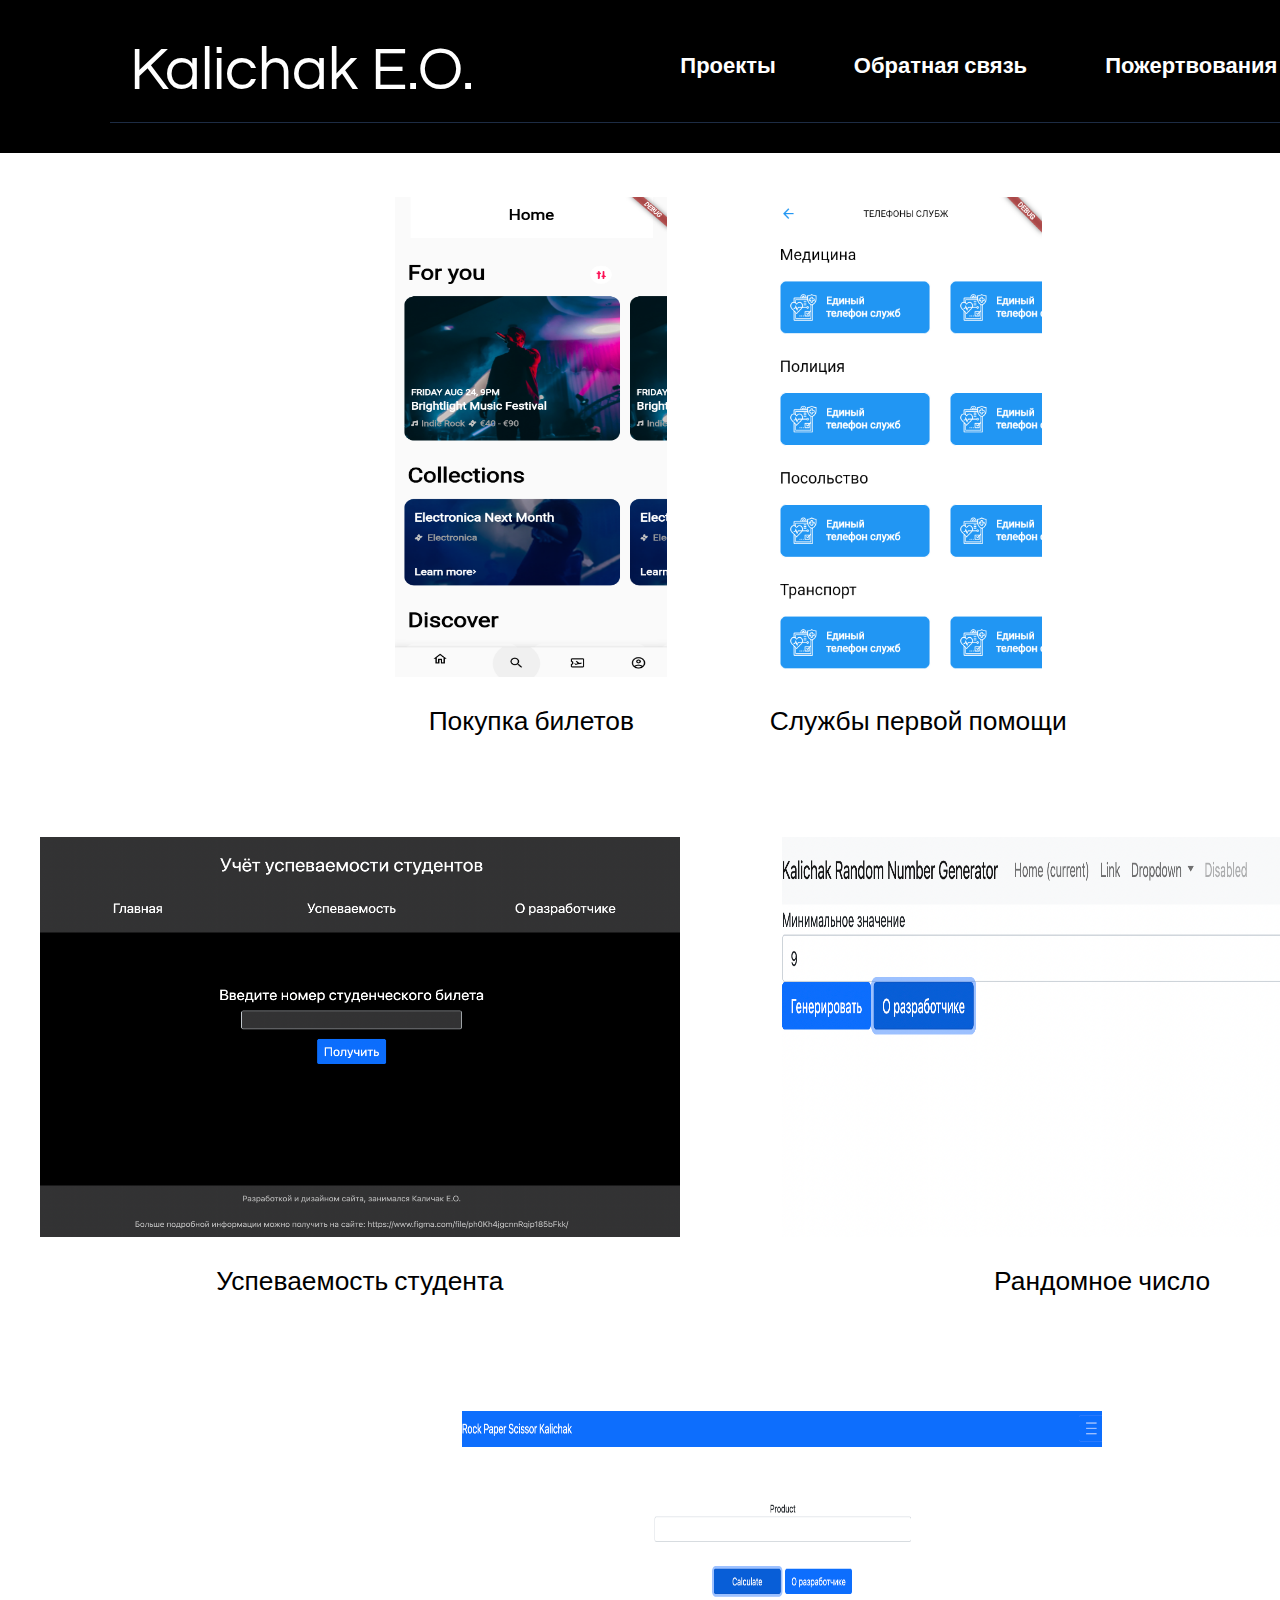
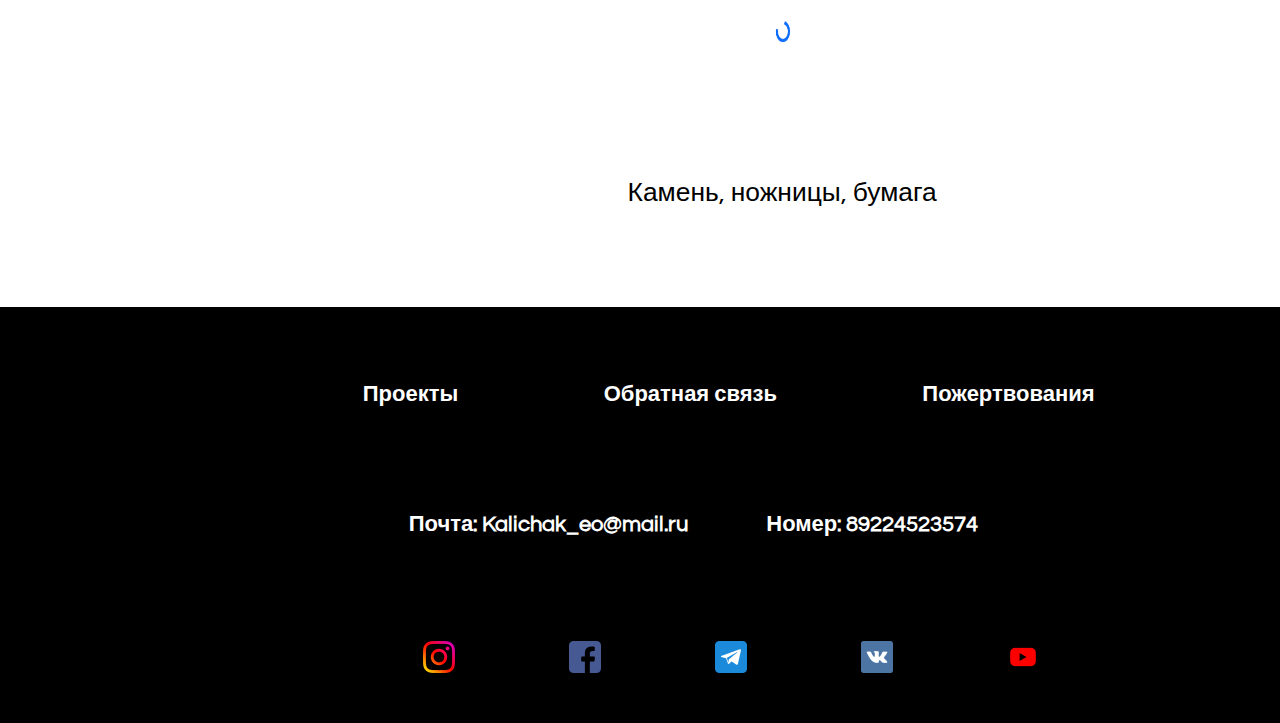
<file: pages/index_2.html>
<!DOCTYPE html>
<html lang="en">
<head>
    <meta charset="UTF-8">
    <meta name="viewport" content="width=1462">
    <link rel="preconnect" href="https://fonts.googleapis.com">
    <link rel="preconnect" href="https://fonts.gstatic.com" crossorigin>
    <link href="https://fonts.googleapis.com/css2?family=Jost:wght@200;400&family=Questrial&display=swap"
          rel="stylesheet">
    <title>Проекты</title>
    <link rel="stylesheet" href="../assets/css/style_2.css">
</head>
<header>
    <a href="../index.html" class="title">Kalichak E.O.</a>
    <div class="right_header">
        <ul class="mnu_top">
            <li><a href="index_2.html">Проекты</a></li>
            <li><a href="index_4.html">Обратная связь</a></li>
            <li><a href="index_5.html">Пожертвования</a></li>
        </ul>
    </div>
</header>
<body>
<section class="section">
    <div class="car_block">
        <div class="car_div"></div>
        <div class="car1">
            <a href="https://github.com/Nekori228/VS-main"><img src="../assets/photo/ticket.png" class="scale1" alt="C10"></a>
            <div class="car1_text"><p>Покупка билетов</p></div>
        </div>
        <div class="car_div"></div>
        <div class="car1">
            <a href="https://github.com/Nekori228/Layout"><img src="../assets/photo/phone.png" class="scale1" alt="C110"></a>
            <div class="car1_text"><p>Службы первой помощи</p></div>
        </div>
        <div class="car_div"></div>
        <div class="car2">
            <a href="https://github.com/Nekori228/Coursework2"><img src="../assets/photo/usp.png" class="scale2" alt="R33"></a>
            <div class="car2_text"><p>Успеваемость студента</p></div>
        </div>
        <div class="car_div"></div>

        <div class="car3">
            <a href="https://github.com/Nekori228/RandomNumberGenerator"><img src="../assets/photo/random.png" class="scale3" alt="R34"></a>
            <div class="car3_text"><p>Рандомное число</p></div>
        </div>
        <div class="car_div"></div>
        <div class="car3">
            <a href="https://github.com/Nekori228/FN2.0"><img src="../assets/photo/paper.png" class="scale4" alt="R35"></a>
            <div class="car3_text"><p>Камень, ножницы, бумага</p></div>
        </div>
    </div>
</section>
</body>
<footer>
    <nav class="footer_down">
        <a href="index_2.html">Проекты</a>
        <a href="index_4.html">Обратная связь</a>
        <a href="index_5.html">Пожертвования</a>
    </nav>
    <nav class="help">
        <a href="#">Почта: Kalichak_eo@mail.ru</a>
        <a href="#">Номер: 89224523574</a>
    </nav>
    <div class="social">
        <a href="#"><img src="../assets/social_icons/instagram.png" alt="instagram"></a>
        <a href="#"><img src="../assets/social_icons/facebook.png" alt="facebook"></a>
        <a href="#"><img src="../assets/social_icons/telegram.png" alt="telegram"></a>
        <a href="#"><img src="../assets/social_icons/vkontakte.png" alt="vkontakte"></a>
        <a href="#"><img src="../assets/social_icons/youtube.png" alt="youtube"></a>
    </div>
</footer>
</html>
</file>
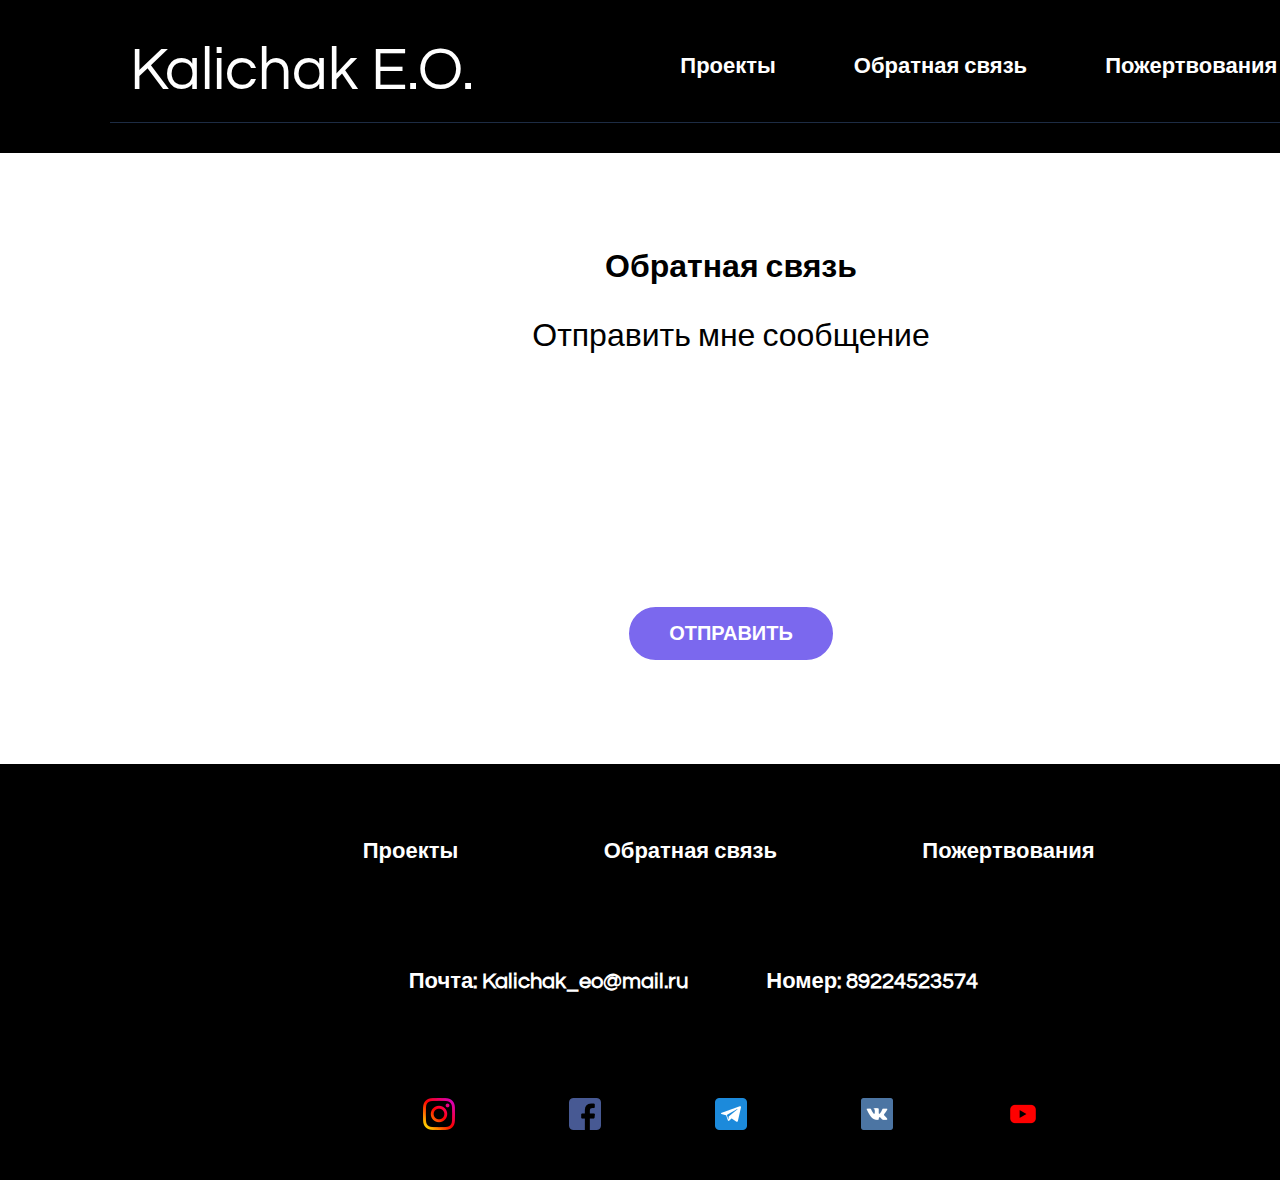
<file: pages/index_4.html>
<!DOCTYPE html>
<html lang="en">
<head>
    <meta charset="UTF-8">
    <meta name="viewport" content="width=1462">
    <link rel="preconnect" href="https://fonts.googleapis.com">
    <link rel="preconnect" href="https://fonts.gstatic.com" crossorigin>
    <link href="https://fonts.googleapis.com/css2?family=Jost:wght@200;400&family=Questrial&display=swap"
          rel="stylesheet">
    <title>Обратная связь</title>
    <link rel="stylesheet" href="../assets/css/style_4.css">
</head>
<header>
    <a href="../index.html" class="title">Kalichak E.O.</a>
    <div class="right_header">
        <ul class="mnu_top">
            <li><a href="index_2.html">Проекты</a></li>
            <li><a href="index_4.html">Обратная связь</a></li>
            <li><a href="index_5.html">Пожертвования</a></li>
        </ul>
    </div>
</header>
<body>
<section class="section" style="color: black">
    <div class="Feed">
        <h1>Обратная связь</h1>
        <p class="Feed_text">Отправить мне сообщение</p>

    </div>
<!--    <form class="www">-->
<!--        <label>-->
<!--            <input type="text" placeholder="Имя" class="polls_1"><br><br>-->
<!--            <input type="email" placeholder="Почта" class="polls_1"><br><br>-->
<!--            <textarea placeholder="Сообщение" class="polls_2"></textarea>-->
<!--        </label>-->
<!--    </form>-->
    <div class="btn_center">
        <a class="btn2" href="mailto:Kalicak_eo@mail.ru">Отправить</a>
    </div>
</section>
</body>
<footer>
    <nav class="footer_down">
        <a href="index_2.html">Проекты</a>
        <a href="index_4.html">Обратная связь</a>
        <a href="index_5.html">Пожертвования</a>
    </nav>
    <nav class="help">
        <a href="#">Почта: Kalichak_eo@mail.ru</a>
        <a href="#">Номер: 89224523574</a>
    </nav>
    <div class="social">
        <a href="#"><img src="../assets/social_icons/instagram.png" alt="instagram"></a>
        <a href="#"><img src="../assets/social_icons/facebook.png" alt="facebook"></a>
        <a href="#"><img src="../assets/social_icons/telegram.png" alt="telegram"></a>
        <a href="#"><img src="../assets/social_icons/vkontakte.png" alt="vkontakte"></a>
        <a href="#"><img src="../assets/social_icons/youtube.png" alt="youtube"></a>
    </div>
</footer>
</html>
</file>
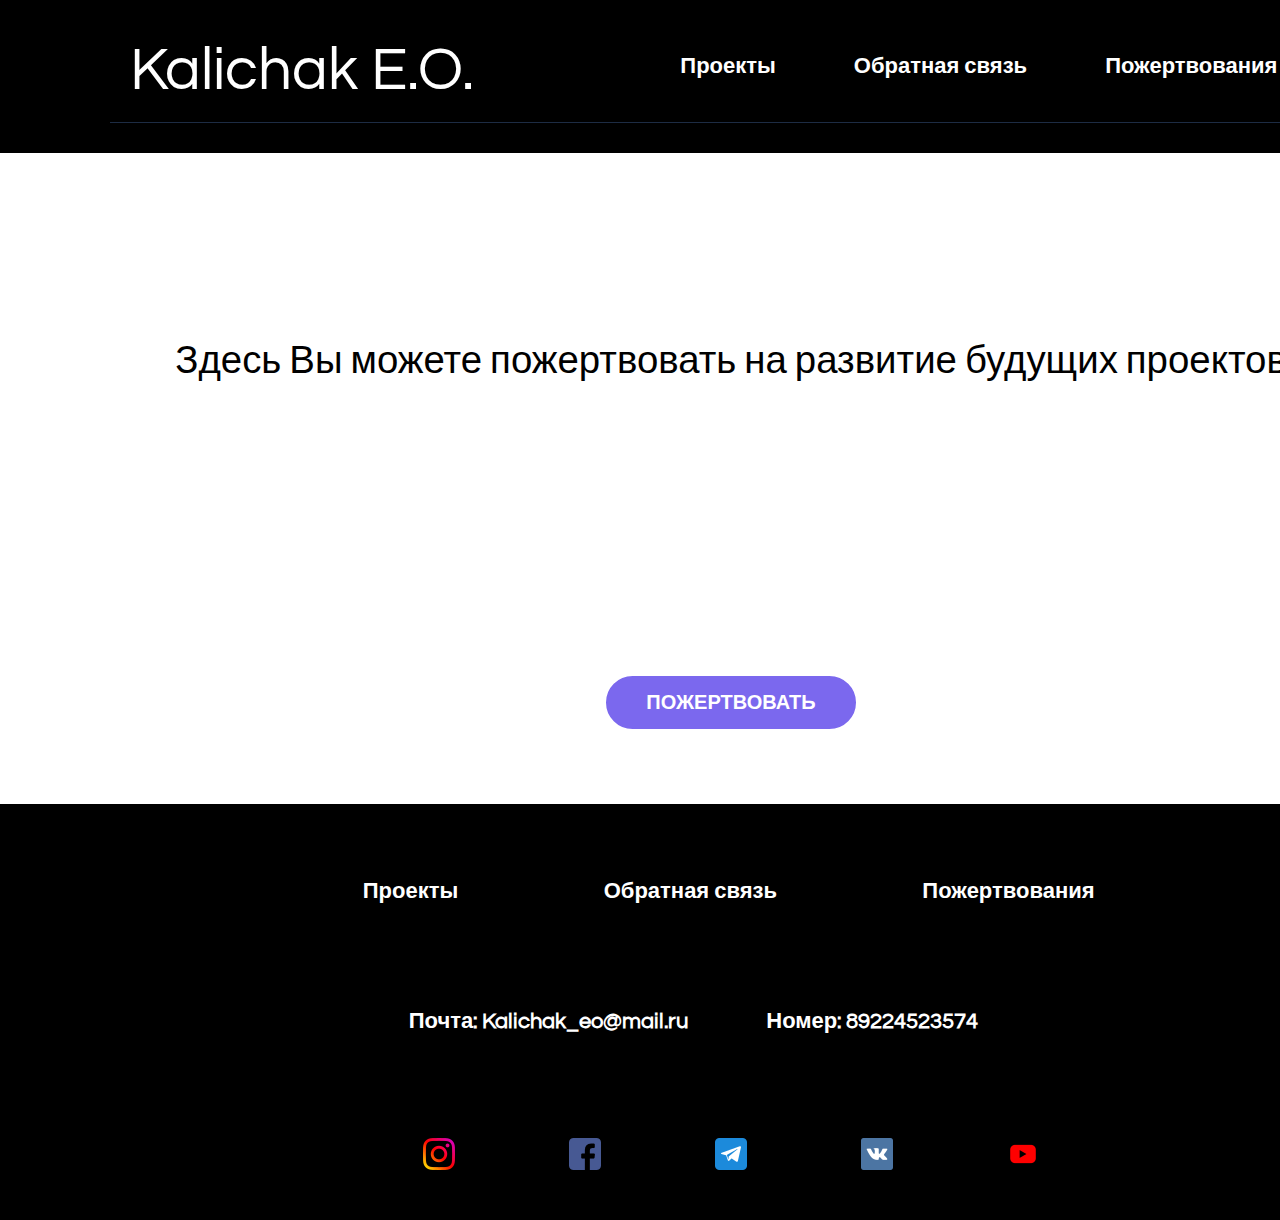
<file: pages/index_5.html>
<!DOCTYPE html>
<html lang="en">
<head>
    <meta charset="UTF-8">
    <meta name="viewport" content="width=1462">
    <link rel="preconnect" href="https://fonts.googleapis.com">
    <link rel="preconnect" href="https://fonts.gstatic.com" crossorigin>
    <link href="https://fonts.googleapis.com/css2?family=Jost:wght@200;400&family=Questrial&display=swap"
          rel="stylesheet">
    <title>Пожертвования</title>
    <link rel="stylesheet" href="../assets/css/style_5.css">
</head>
<header>
    <a href="../index.html" class="title">Kalichak E.O.</a>
    <div class="right_header">
        <ul class="mnu_top">
            <li><a href="index_2.html">Проекты</a></li>
            <li><a href="index_4.html">Обратная связь</a></li>
            <li><a href="index_5.html">Пожертвования</a></li>
        </ul>
    </div>
</header>
<body>
<section class="section" style="color: black">
    <div class="donations_title">
        <p>Здесь Вы можете пожертвовать на развитие будущих проектов</p>
    </div>
    <div class="btn_donations_title">
        <a class="btn2" href="https://www.donationalerts.com/r/nekori228">Пожертвовать</a>
    </div>
</section>
</body>
<footer>
    <nav class="footer_down">
        <a href="index_2.html">Проекты</a>
        <a href="index_4.html">Обратная связь</a>
        <a href="index_5.html">Пожертвования</a>
    </nav>
    <nav class="help">
        <a href="#">Почта: Kalichak_eo@mail.ru</a>
        <a href="#">Номер: 89224523574</a>
    </nav>
    <div class="social">
        <a href="#"><img src="../assets/social_icons/instagram.png" alt="instagram"></a>
        <a href="#"><img src="../assets/social_icons/facebook.png" alt="facebook"></a>
        <a href="#"><img src="../assets/social_icons/telegram.png" alt="telegram"></a>
        <a href="#"><img src="../assets/social_icons/vkontakte.png" alt="vkontakte"></a>
        <a href="#"><img src="../assets/social_icons/youtube.png" alt="youtube"></a>
    </div>
</footer>
</html>
</file>
<file: assets/css/style_2.css>
body{ background: black;
    color: white;
    font-family: 'Jost', sans-serif;
    font-family: 'Questrial', sans-serif;
    margin: 0px;
    padding: 0px;
    min-width: 1462px;
}

.section{
    background: white;
    color: black;
}

.car_div{
    width: 7%
}

.car_block{
    display: flex;
    flex-direction: row;
    flex-wrap: wrap ;
    justify-content: center;
}

.scale {
    transition: 1s;
}
.scale:hover {
    transform: scale(1.1);
}

.scale1 {
    transition: 1s;
    width: 17em;
    height: 30em;
}

.scale1:hover {
    transform: scale(1.1);
}

.scale2 {
    transition: 1s;
    width: 40em;
    height: 25em;
}

.scale2:hover {
    transform: scale(1.1);
}

.scale3 {
    transition: 1s;
    width: 40em;
    height: 25em;
}

.scale3:hover {
    transform: scale(1.1);
}

.scale4 {
    transition: 1s;
    width: 40em;
    height: 21em;
}

.scale4:hover {
    transform: scale(1.1);
}

.car1{
    display: flex;
    flex-direction: column;
    padding-bottom: 4%;
    padding-top: 3%;
}

.car1_text {
    flex-direction: column;
    text-align: center;
    font-size: 165%;
}

.car2 {
    display: flex;
    flex-direction: column;
    padding-bottom: 5%;
    padding-top: 1%;
}

.car2_text{
    flex-direction: column;
    text-align: center;
    font-size: 165%;
}

.car3 {
    display: flex;
    flex-direction: column;
    padding-bottom: 5%;
    padding-top: 1%;
    border: 50px peru;
}

.car3_text {
    flex-direction: column;
    text-align: center;
    font-size: 165%;
}

/*Header*/
header{
    margin: 30px auto;
    max-width: 85%;
    display:  -webkit-flex;
    display: -ms-flex;
    display: flex;
    align-items: center;
    padding-bottom: 20px;
    border-bottom: 1px solid rgba(52, 79, 121, .56);
    justify-content: space-between;
}

.title{
    font-size: 60px;
    padding-top: 10px;
    padding-left: 20px;
    text-align: start;
    text-decoration: none;
    color: white;
}

header .mnu_top{
    list-style-type: none;
}

header .mnu_top li{
    display: inline-block;
    margin-right: 75px;
}

header .mnu_top li a{
    display: block;
    text-decoration: none;
    color: white;
    font-size: 22px;
    font-weight: 600;
    -webkit-transition: color .4s ease;
    -o-transition: color .4s ease;
    transition: color .4s ease;
}

header .mnu_top li a:hover{
    color: #7B68EE;

}

/*Footer*/
footer{
    width: 100%;
    height: 50px;
    background: black;
    margin: 0 auto;
    text-align: center;
    padding-top: 20px;
}

footer a{
    margin: 10px auto;
    max-width: 85%;
    display:  -webkit-flex;
    display: -ms-flex;
    display: flex;
    align-items: center;
    padding-bottom: 20px;
    justify-content: space-between;
}

footer nav a:hover{
    color: #7B68EE;
}

footer nav{
    list-style-type: none;
}

footer nav a{
    display: inline-block;
    margin-right: 75px;
}

footer nav a{
    text-decoration: none;
    color: white;
    font-size: 22px;
    font-weight: 600;
    -webkit-transition: color .4s ease;
    -o-transition: color .4s ease;
    transition: color .4s ease;
}

.footer_down{
    margin: 44px auto;
    max-width: 60%;
    display: flex;
    align-items: center;
    padding-bottom: 20px;
    justify-content: space-between;
}

.help{
    margin: 44px auto;
    align-items: center;
    padding-bottom: 20px;
    justify-content: space-between;
}

.social{
    margin: 44px auto;
    max-width: 50%;
    display:  -webkit-flex;
    display: -ms-flex;
    display: flex;
    align-items: center;
    padding-bottom: 20px;
    justify-content: space-between;
}
</file>
<file: assets/css/style_4.css>
body{ background: black;
    color: white;
    font-family: 'Jost', sans-serif;
    font-family: 'Questrial', sans-serif;
    margin: 0px;
    padding: 0px;
    min-width: 1462px;
}

/*Header*/
header{
    margin: 30px auto;
    max-width: 85%;
    display:  -webkit-flex;
    display: -ms-flex;
    display: flex;
    align-items: center;
    padding-bottom: 20px;
    border-bottom: 1px solid rgba(52, 79, 121, .56);
    justify-content: space-between;
}

.title{
    font-size: 60px;
    padding-top: 10px;
    padding-left: 20px;
    text-align: start;
    text-decoration: none;
    color: white;
}

header .mnu_top{
    list-style-type: none;
}

header .mnu_top li{
    display: inline-block;
    margin-right: 75px;
}

header .mnu_top li a{
    display: block;
    text-decoration: none;
    color: white;
    font-size: 22px;
    font-weight: 600;
    -webkit-transition: color .4s ease;
    -o-transition: color .4s ease;
    transition: color .4s ease;
}

header .mnu_top li a:hover{
    color: #7B68EE;

}

.section{
    background: white;
}

.Feed {
    text-align: center;
    text-decoration: none;
    padding-top: 5%;
}

.Feed_text {
    font-size: 2em;
}

.www{
    text-align: center;
    text-decoration: none;
    padding-top: 3%;
}

.btn2{
    display: inline-block;
    vertical-align: top;
    padding: 15px 40px;

    border: 2px solid #ffffff;
    border-radius: 40px;

    font-size: 20px;
    font-weight: 700;
    color: white;
    background: #7B68EE	;
    text-transform: uppercase;
    text-decoration: none;
}

.btn_center{
    width: 100%;
    text-align: center;
    padding-top: 15%;
    padding-bottom: 7%;
    font-size: 150%;
}

/*Footer*/
footer{
    width: 100%;
    height: 50px;
    background: black;
    margin: 0 auto;
    text-align: center;
    padding-top: 20px;
}

footer a{
    margin: 10px auto;
    max-width: 85%;
    display:  -webkit-flex;
    display: -ms-flex;
    display: flex;
    align-items: center;
    padding-bottom: 20px;
    justify-content: space-between;
}

footer nav a:hover{
    color: #7B68EE;
}

footer nav{
    list-style-type: none;
}

footer nav a{
    display: inline-block;
    margin-right: 75px;
}

footer nav a{
    text-decoration: none;
    color: white;
    font-size: 22px;
    font-weight: 600;
    -webkit-transition: color .4s ease;
    -o-transition: color .4s ease;
    transition: color .4s ease;
}

.footer_down{
    margin: 44px auto;
    max-width: 60%;
    display: flex;
    align-items: center;
    padding-bottom: 20px;
    justify-content: space-between;
}

.help{
    margin: 44px auto;
    align-items: center;
    padding-bottom: 20px;
    justify-content: space-between;
}

.social{
    margin: 44px auto;
    max-width: 50%;
    display:  -webkit-flex;
    display: -ms-flex;
    display: flex;
    align-items: center;
    padding-bottom: 20px;
    justify-content: space-between;
}

.polls_1 {
    width: 30em;
    height: 2em;
}

.polls_2 {
    resize: none;
    width: 30em;
    height: 7em;
    font-size: 104%;
}
</file>
<file: assets/css/style_5.css>
body{ background: black;
    color: white;
    font-family: 'Jost', sans-serif;
    font-family: 'Questrial', sans-serif;
    margin: 0px;
    padding: 0px;
    min-width: 1462px;
}

/*Header*/
header{
    margin: 30px auto;
    max-width: 85%;
    display:  -webkit-flex;
    display: -ms-flex;
    display: flex;
    align-items: center;
    padding-bottom: 20px;
    border-bottom: 1px solid rgba(52, 79, 121, .56);
    justify-content: space-between;
}

.title{
    font-size: 60px;
    padding-top: 10px;
    padding-left: 20px;
    text-align: start;
    text-decoration: none;
    color: white;
}

header .mnu_top{
    list-style-type: none;
}

header .mnu_top li{
    display: inline-block;
    margin-right: 75px;
}

header .mnu_top li a{
    display: block;
    text-decoration: none;
    color: white;
    font-size: 22px;
    font-weight: 600;
    -webkit-transition: color .4s ease;
    -o-transition: color .4s ease;
    transition: color .4s ease;
}

header .mnu_top li a:hover{
    color: #7B68EE;

}

/*Body*/
.section{
    background: white;
}

.donations_title{
    width: 100%;
    margin: 0 auto 5%;
    text-align: center;
    padding-top: 10%;
    font-size: 240%;
}

.btn_donations_title{
    width: 100%;
    text-align: center;
    padding-top: 15%;
    padding-bottom: 5%;
    font-size: 240%;

}

.btn2{
    display: inline-block;
    vertical-align: top;
    padding: 15px 40px;

    border: 2px solid #ffffff;
    border-radius: 40px;

    font-size: 20px;
    font-weight: 700;
    color: white;
    background: #7B68EE	;
    text-transform: uppercase;
    text-decoration: none;
}

/*Footer*/
footer{
    width: 100%;
    height: 50px;
    background: black;
    margin: 0 auto;
    text-align: center;
    padding-top: 20px;
}

footer a{
    margin: 10px auto;
    max-width: 85%;
    display:  -webkit-flex;
    display: -ms-flex;
    display: flex;
    align-items: center;
    padding-bottom: 20px;
    justify-content: space-between;
}

footer nav a:hover{
    color: #7B68EE;
}

footer nav{
    list-style-type: none;
}

footer nav a{
    display: inline-block;
    margin-right: 75px;
}

footer nav a{
    text-decoration: none;
    color: white;
    font-size: 22px;
    font-weight: 600;
    -webkit-transition: color .4s ease;
    -o-transition: color .4s ease;
    transition: color .4s ease;
}

.footer_down{
    margin: 44px auto;
    max-width: 60%;
    display: flex;
    align-items: center;
    padding-bottom: 20px;
    justify-content: space-between;
}

.help{
    margin: 44px auto;
    align-items: center;
    padding-bottom: 20px;
    justify-content: space-between;
}

.social{
    margin: 44px auto;
    max-width: 50%;
    display:  -webkit-flex;
    display: -ms-flex;
    display: flex;
    align-items: center;
    padding-bottom: 20px;
    justify-content: space-between;
}
</file>
